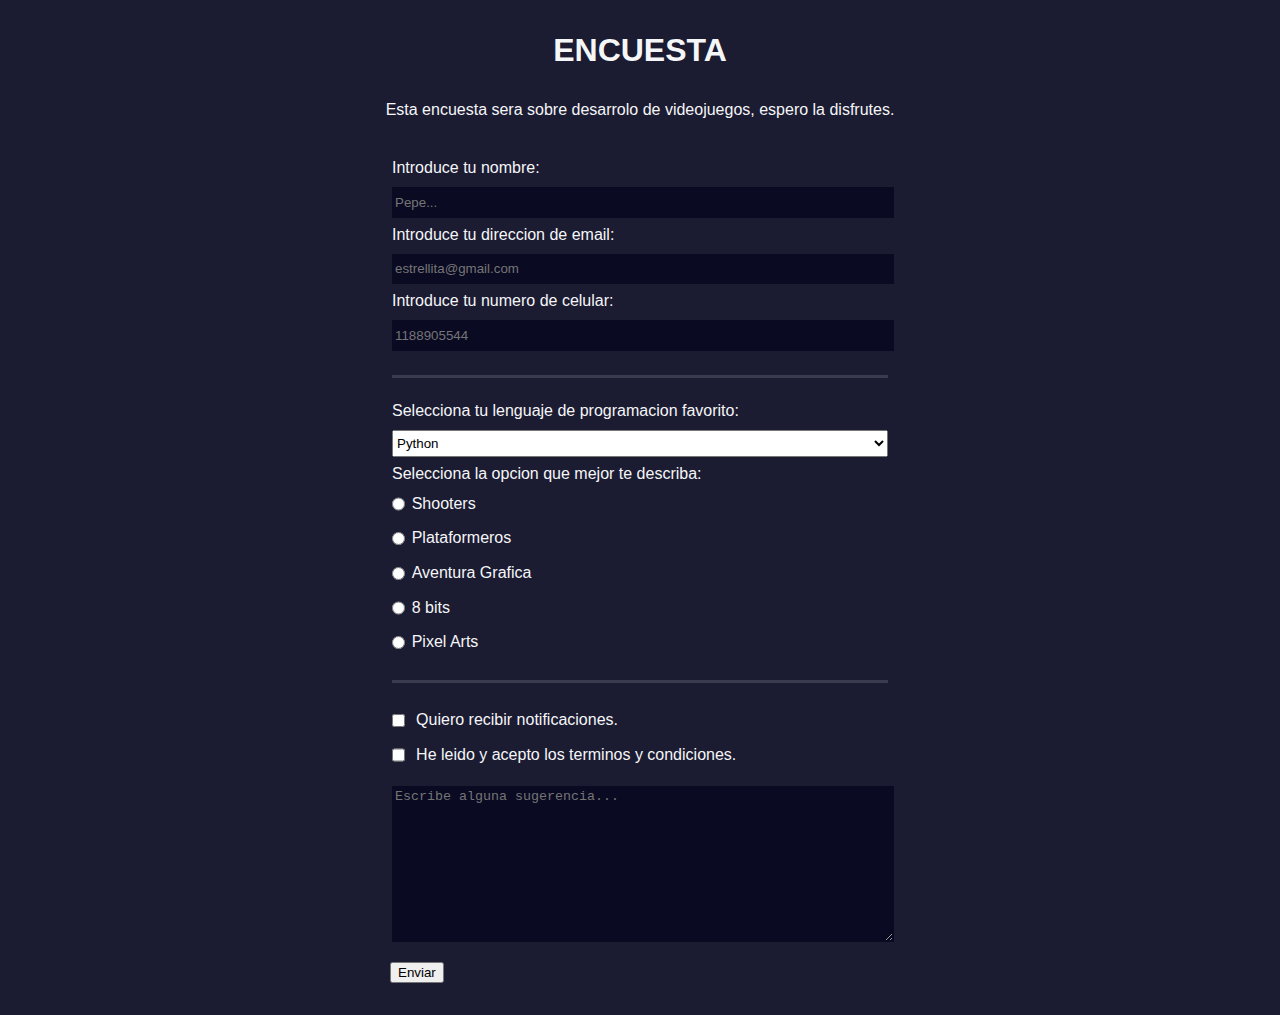
<file: 1_ProyectoEncuesta/index.html>
<!DOCTYPE html>
<!DOCTYPE html>
<html lang="en">
<head>
    <meta charset="UTF-8">
    <meta http-equiv="X-UA-Compatible" content="IE=edge">
    <meta name="viewport" content="width=device-width, initial-scale=1.0">
    <link rel="stylesheet" href="styles.css"/>
    <title>Formulario Encuesta</title>
</head>
<body>
    <h1 id="title">
        <div class="data-container">
            <span class="btn">ENCUESTA</span>
        </div>
    </h1>
    <p id="description">Esta encuesta sera sobre desarrolo de videojuegos, espero la disfrutes.</p>
    <section>
        <form id="survey-form" action="">
            <fieldset>
                <label id="name-label" for="name">Introduce tu nombre:<input id="name" type="text" placeholder="Pepe..." required/> </label><!-- Aqui se ingresa nombre del usuario-->
                <label id="email-label" for="email">Introduce tu direccion de email:<input id="email" type="email" placeholder="estrellita@gmail.com" required/> </label><!-- Aqui se ingresa el email -->
                <label id="number-label" for="number">Introduce tu numero de celular: <input id="number" type="number" min="1100000000" max="1199999999" placeholder="1188905544"/></label><!-- Aqui va el numero -->
            </fieldset>
            <fieldset>
                <label for="dropdown">
                    Selecciona tu lenguaje de programacion favorito:
                    <select id="dropdown">
                        <option name="language">Python</option>
                        <option name="language">C#</option>
                        <option name="language">Java</option>
                        <option name="language">JavaScript</option>
                        <option name="language">C++</option>
                        <option name="language">Kotlin</option>
                    </select>
                </label>
                <label>Selecciona la opcion que mejor te describa:</label>
                <label for=""><input name="type-developer" type="radio" value="shooter-developer" class="inline"/>Shooters</label>
                <label for=""><input name="type-developer" type="radio" value="plataform-developer" class="inline"/>Plataformeros</label>
                <label for=""><input name="type-developer" type="radio" value="shooter-developer" class="inline"/>Aventura Grafica</label>
                <label for=""><input name="type-developer" type="radio" value="plataform-developer" class="inline"/>8 bits</label>
                <label for=""><input name="type-developer" type="radio" value="shooter-developer" class="inline"/>Pixel Arts</label>
            </fieldset>
            <fieldset>
                <label for=""><input type="checkbox" value="notifications-email" class="inline"/> Quiero recibir notificaciones.</label>
                <label for=""><input type="checkbox" value="accept-terms" class="inline" required/> He leido y acepto los terminos y condiciones.</label>
                <textarea name="" id="" cols="30" rows="10" placeholder="Escribe alguna sugerencia..."></textarea>
            </fieldset>
            <button id="submit" type="submit">Enviar</button>
        </form>
    </section>
</body>
</html>
</file>
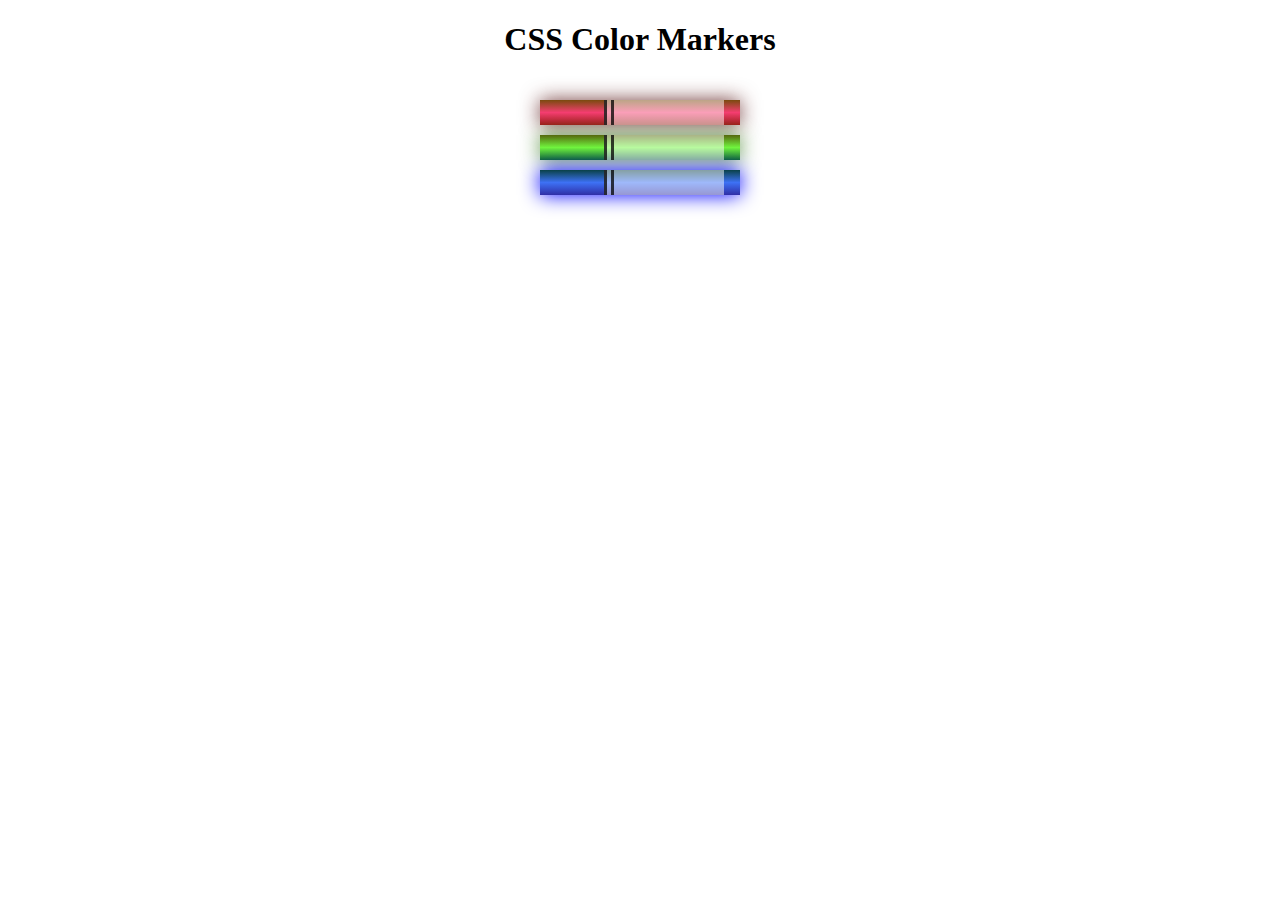
<file: MiniProyectos/CSS Color Markers/index.html>
<!DOCTYPE html>
<html lang="en">
  <head>
    <meta charset="utf-8">
    <meta name="viewport" content="width=device-width, initial-scale=1.0">
    <title>Colored Markers</title>
    <link rel="stylesheet" href="styles.css">
  </head>
  <body>
    <h1>CSS Color Markers</h1>
    <div class="container">
      <div class="marker red">
        <div class="cap"></div>
        <div class="sleeve"></div>
      </div>
      <div class="marker green">
        <div class="cap"></div>
        <div class="sleeve"></div>
      </div>
      <div class="marker blue">
        <div class="cap"></div>
        <div class="sleeve"></div>
      </div>
    </div>
  </body>
</html>
</file>
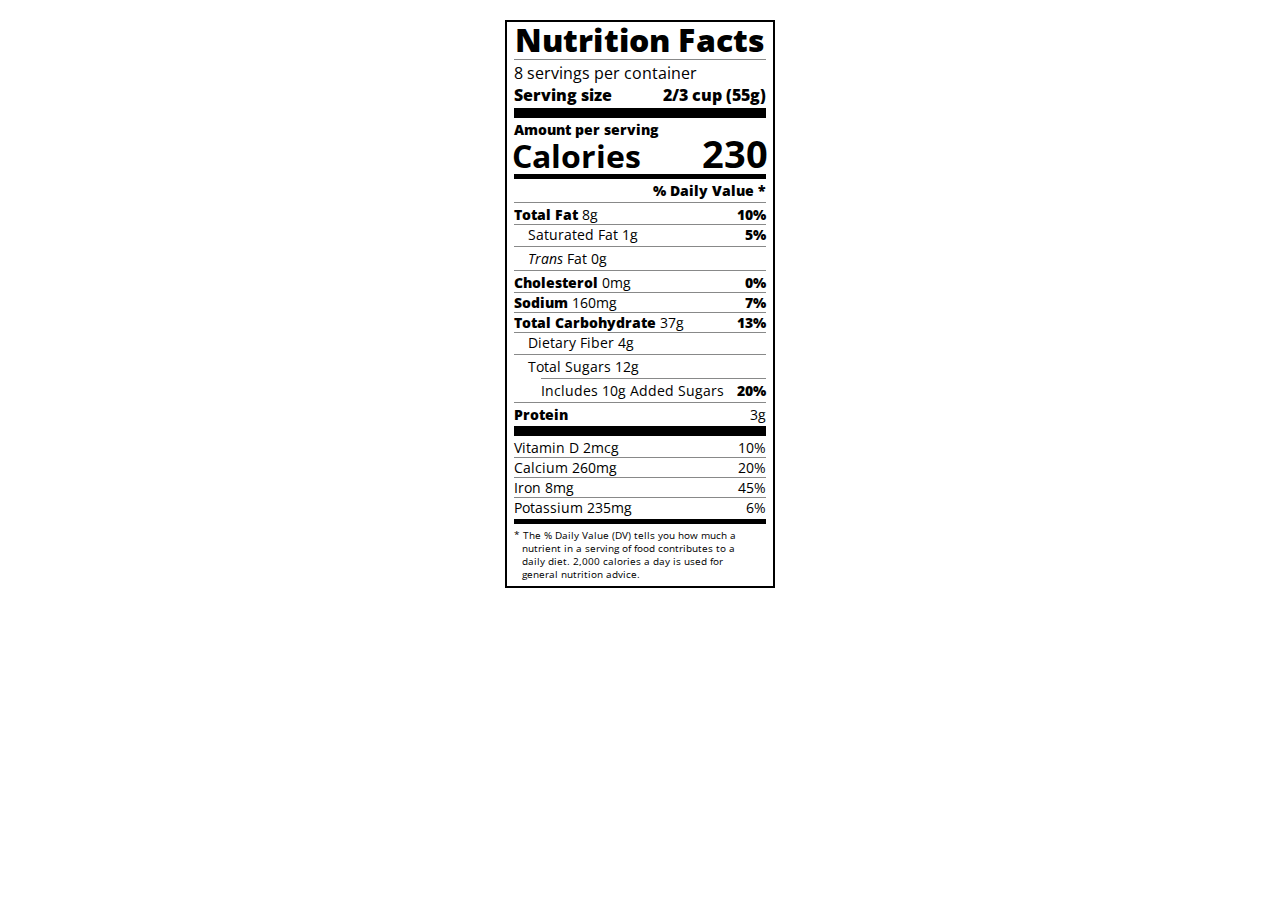
<file: MiniProyectos/CSS Nutrition Facts/index.html>
<!DOCTYPE html>
<html lang="en">

<head>
  <meta charset="UTF-8">
  <title>Nutrition Label</title>
  <link href="https://fonts.googleapis.com/css?family=Open+Sans:400,700,800" rel="stylesheet">
  <link href="./styles.css" rel="stylesheet">
</head>

<body>
  <div class="label">
    <header>
      <h1 class="bold">Nutrition Facts</h1>
      <div class="divider"></div>
      <p>8 servings per container</p>
      <p class="bold">Serving size <span>2/3 cup (55g)</span></p>
    </header>
    <div class="divider large"></div>
    <div class="calories-info">
      <div class="left-container">
        <h2 class="bold small-text">Amount per serving</h2>
        <p>Calories</p>
      </div>
      <span>230</span>
    </div>
    <div class="divider medium"></div>
    <div class="daily-value small-text">
      <p class="bold right no-divider">% Daily Value *</p>
      <div class="divider"></div>
      <p><span><span class="bold">Total Fat</span> 8g</span> <span class="bold">10%</span></p>
      <p class="indent no-divider">Saturated Fat 1g <span class="bold">5%</span></p>
      <div class="divider"></div>
      <p class="indent no-divider"><span><i>Trans</i> Fat 0g</span></p>
      <div class="divider"></div>
      <p><span><span class="bold">Cholesterol</span> 0mg</span> <span class="bold">0%</span></p>
      <p><span><span class="bold">Sodium</span> 160mg</span> <span class="bold">7%</span></p>
      <p><span><span class="bold">Total Carbohydrate</span> 37g</span> <span class="bold">13%</span></p>
      <p class="indent no-divider">Dietary Fiber 4g</p>
      <div class="divider"></div>
      <p class="indent no-divider">Total Sugars 12g</p>
      <div class="divider double-indent"></div>
      <p class="double-indent no-divider">Includes 10g Added Sugars <span class="bold">20%</span>
      <div class="divider"></div>
      <p class="no-divider"><span class="bold">Protein</span> 3g</p>
      <div class="divider large"></div>
      <p>Vitamin D 2mcg <span>10%</span></p>
      <p>Calcium 260mg <span>20%</span></p>
      <p>Iron 8mg <span>45%</span></p>
      <p class="no-divider">Potassium 235mg <span>6%</span></p>
    </div>
    <div class="divider medium"></div>
    <p class="note">* The % Daily Value (DV) tells you how much a nutrient in a serving of food contributes to a daily
      diet. 2,000 calories a day is used for general nutrition advice.</p>
  </div>
</body>
</html>
</file>
<file: 1_ProyectoEncuesta/styles.css>
body {
    width: 100%;
    height: 100vh;
    margin: 0;
    background-color: #1b1b32;
    color: #f5f6f7;
    font-family: 'Lucida Sans', 'Lucida Sans Regular', 'Lucida Grande', 'Lucida Sans Unicode', Geneva, Verdana, sans-serif;
    font-size: 16px;
  }

h1, p{
    margin: 1em auto;
    text-align: center;
  }
  
form{
    width: 60vw;
    max-width: 500px;
    min-width: 300px;
    margin: 0 auto;
    padding-bottom: 2em;
  }
  
fieldset {
    border: none;
    padding:1rem 0;
    border-bottom: 3px solid #3b3b4f;
  }
  
fieldset:last-of-type {
    border-bottom: none;
  }
  
label {
    display: block;
    margin: 0.5rem 0;
  }
  
input,
textarea,
select {
    margin: 10px 0 0 0;
    width: 100%;
    min-height: 2em;
  }
  
input, textarea {
    background-color: #0a0a23;
    border: 1px solid #0a0a23;
    color: #ffffff;
  }
  
.inline {
    width: unset;
    margin: 0 0.5em 0 0;
    vertical-align: middle;
  }
  
input[type="submit"] {
    display: block;
    width: 60%;
    margin: 1em auto;
    height: 2em;
    font-size: 1.1rem;
    background-color: #3b3b4f;
    border-color: white;
    min-width: 300px;
  }
  
input[type="file"] {
    padding: 1px 2px;
  }

/******* Extras *******/
h1:hover{
    color: black;
}
h1::before {  
    transform: scaleX(0);
    transform-origin: bottom right;
  }
  
  h1:hover::before {
    transform: scaleX(1);
    transform-origin: bottom left;
  }
  
  h1::before {
    content: " ";
    display: block;
    position: absolute;
    top: 0; right: 0; bottom: 0; left: 0;
    inset: 0 0 0 0;
    background: rgb(255, 255, 255);
    z-index: -1;
    transition: transform .3s ease;
  }
  
  h1 {
    position: relative;
}
</file>
<file: MiniProyectos/CSS Color Markers/styles.css>
h1 {
    text-align: center;
  }
  
  .container {
    background-color: rgb(255, 255, 255);
    padding: 10px 0;
  }
  
  .marker {
    width: 200px;
    height: 25px;
    margin: 10px auto;
  }
  
  .cap {
    width: 60px;
    height: 25px;
  }
  
  .sleeve {
    width: 110px;
    height: 25px;
    background-color: rgba(255, 255, 255, 0.5);
    border-left: 10px double rgba(0, 0, 0, 0.75);
  }
  
  .cap, .sleeve {
    display: inline-block;
  }
  
  .red {
    background: linear-gradient(rgb(122, 74, 14), rgb(245, 62, 113), rgb(162, 27, 27));
    box-shadow: 0 0 20px 0 rgba(83, 14, 14, 0.8);
  }
  
  .green {
    background: linear-gradient(#55680D, #71F53E, #116C31);
    box-shadow: 0 0 20px 0 #3B7E20CC;
  }
  
  .blue {
    background: linear-gradient(hsl(186, 76%, 16%), hsl(223, 90%, 60%), hsl(240, 56%, 42%));
    box-shadow: 0 0 20px 0 blue;
  }
</file>
<file: MiniProyectos/CSS Nutrition Facts/styles.css>
* {
    box-sizing: border-box;
  }
  
  html {
    font-size: 16px;
  }
  
  body {
    font-family: 'Open Sans', sans-serif;
  }
  
  .label {
    border: 2px solid black;
    width: 270px;
    margin: 20px auto;
    padding: 0 7px;
  }
  
  header h1 {
    text-align: center;
    margin: -4px 0;
    letter-spacing: 0.15px
  }
  
  p {
    margin: 0;
    display: flex;
    justify-content: space-between;
  }
  
  .divider {
    border-bottom: 1px solid #888989;
    margin: 2px 0;
  }
  
  .bold {
    font-weight: 800;
  }
  
  .large {
    height: 10px;
  }
  
  .large, .medium {
    background-color: black;
    border: 0;
  }
  
  .medium {
    height: 5px;
  }
  
  .small-text {
    font-size: 0.85rem;
  }
  
  
  .calories-info {
    display: flex;
    justify-content: space-between;
    align-items: flex-end;
  }
  
  .calories-info h2 {
    margin: 0;
  }
  
  .left-container p {
    margin: -5px -2px;
    font-size: 2em;
    font-weight: 700;
  }
  
  .calories-info span {
    margin: -7px -2px;
    font-size: 2.4em;
    font-weight: 700;
  }
  
  .right {
    justify-content: flex-end;
  }
  
  .indent {
    margin-left: 1em;
  }
  
  .double-indent {
    margin-left: 2em;
  }
  
  .daily-value p:not(.no-divider) {
    border-bottom: 1px solid #888989;
  }
  
  .note {
    font-size: 0.6rem;
    margin: 5px 0;
    padding: 0 8px;
    text-indent: -8px;
  }
</file>
